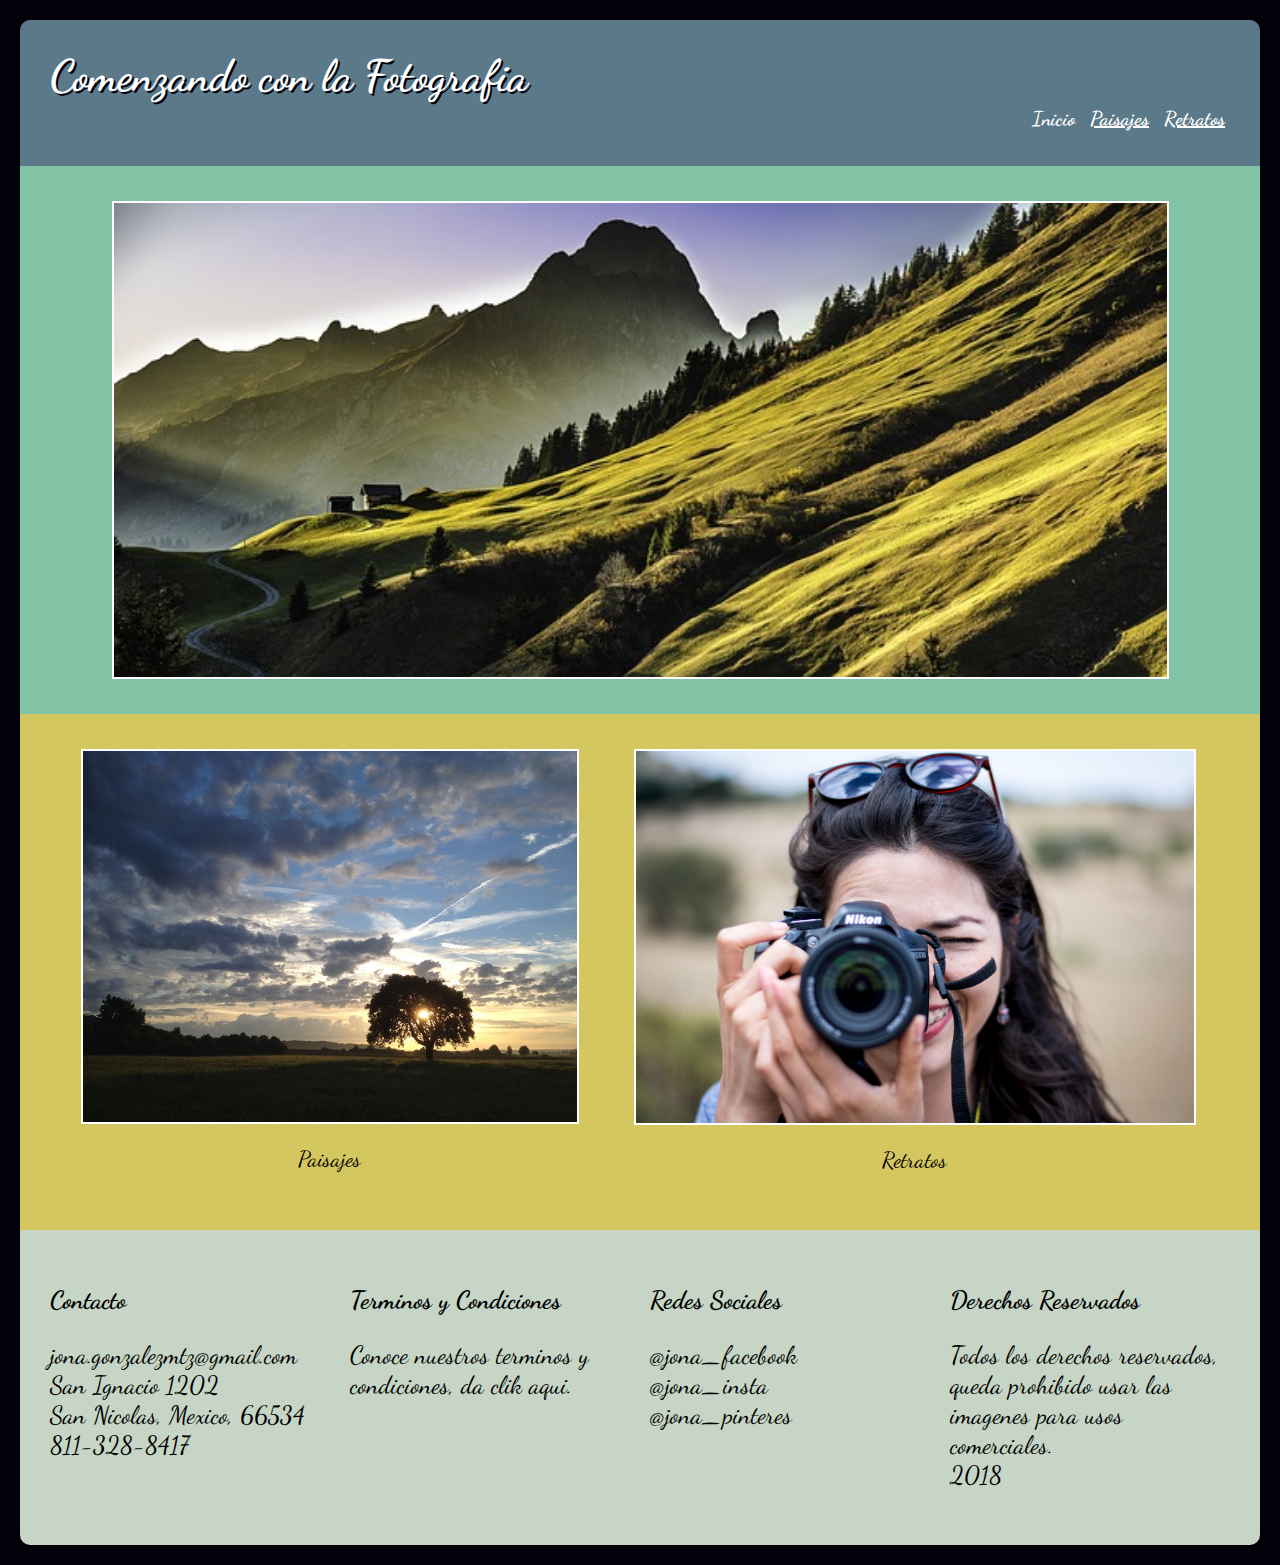
<file: ProjectoBase/index.html>
<html>
<head>
	<title>Comenzando con la Fotografia</title>
	<link href='https://fonts.googleapis.com/css?family=Dancing Script' rel='stylesheet' type='text/css'>
	<link rel="stylesheet" href="css/estilos.css" href="https://cdnjs.cloudflare.com/ajax/libs/font-awesome/4.7.0/css/font-awesome.min.css">
  <link rel="stylesheet" href="https://use.fontawesome.com/releases/v5.3.1/css/all.css" integrity="sha384-mzrmE5qonljUremFsqc01SB46JvROS7bZs3IO2EmfFsd15uHvIt+Y8vEf7N7fWAU" crossorigin="anonymous">
	<meta charset="utf-8">
	<meta name="viewport" content="width=device-width, user-scalable=no, initial-scale=1.0">
</head>
<body>
<header>
	<h1>
		Comenzando con la Fotografia
	<nav id=menu-principal>
    <a href="index.html" class="nounderline">Inicio</a>
    <a href="paisajes.html">Paisajes</a>
    <a href="retratos.html">Retratos</a>
  </nav>
	</h1>
</header>
<section id=contenido1>
	<div class="contenedorprincipal">
		<img src="imagenes/imagen4.jpg" alt="imagen4" width="90%" class="center">
	</div>
</section>
<section id="contenido2">
	<div class="contenedor">
		<div class="subcontenedor1">
			<img id="imagen1" src="imagenes/imagen1.jpg" width="90%">
				<p>Paisajes</p>
		</div>
		<div class="subcontenedor2">
			<img id="imagen2" src="imagenes/imagen6.jpg" width="90%">
			<p>Retratos</p>
		</div>
	</div>
</section>
<footer class="contenedorinferior">
	<div id="bloque" class="contacto">
		<p><strong>Contacto</strong></p>
		<p>jona.gonzalezmtz@gmail.com</br>San Ignacio 1202</br>San Nicolas, Mexico, 66534</br>811-328-8417</p>
	</div>
	<div id="bloque" class="terminos">
		<p><strong>Terminos y Condiciones</strong></p>
		<p>Conoce nuestros terminos y condiciones, da clik aqui.</p>
	</div>
	<div id="bloque" class="redes">
		<p><strong>Redes Sociales</strong></p>
			<p>
				     <i class="fab fa-facebook-square"></i></a> @jona_facebook
				</br><i class="fab fa-instagram"></i></a> @jona_insta
			</br><i class="fab fa-pinterest-square"></i></a> @jona_pinteres
			</p>
	</div>
	<div id="bloque" class="derechos">
		<p><strong>Derechos Reservados</strong></p>
		<p>Todos los derechos reservados, queda prohibido usar las imagenes para usos comerciales.</br><i class="far fa-copyright"></i>2018</p>
	</div>
</footer>
</body>
</html>
</file>
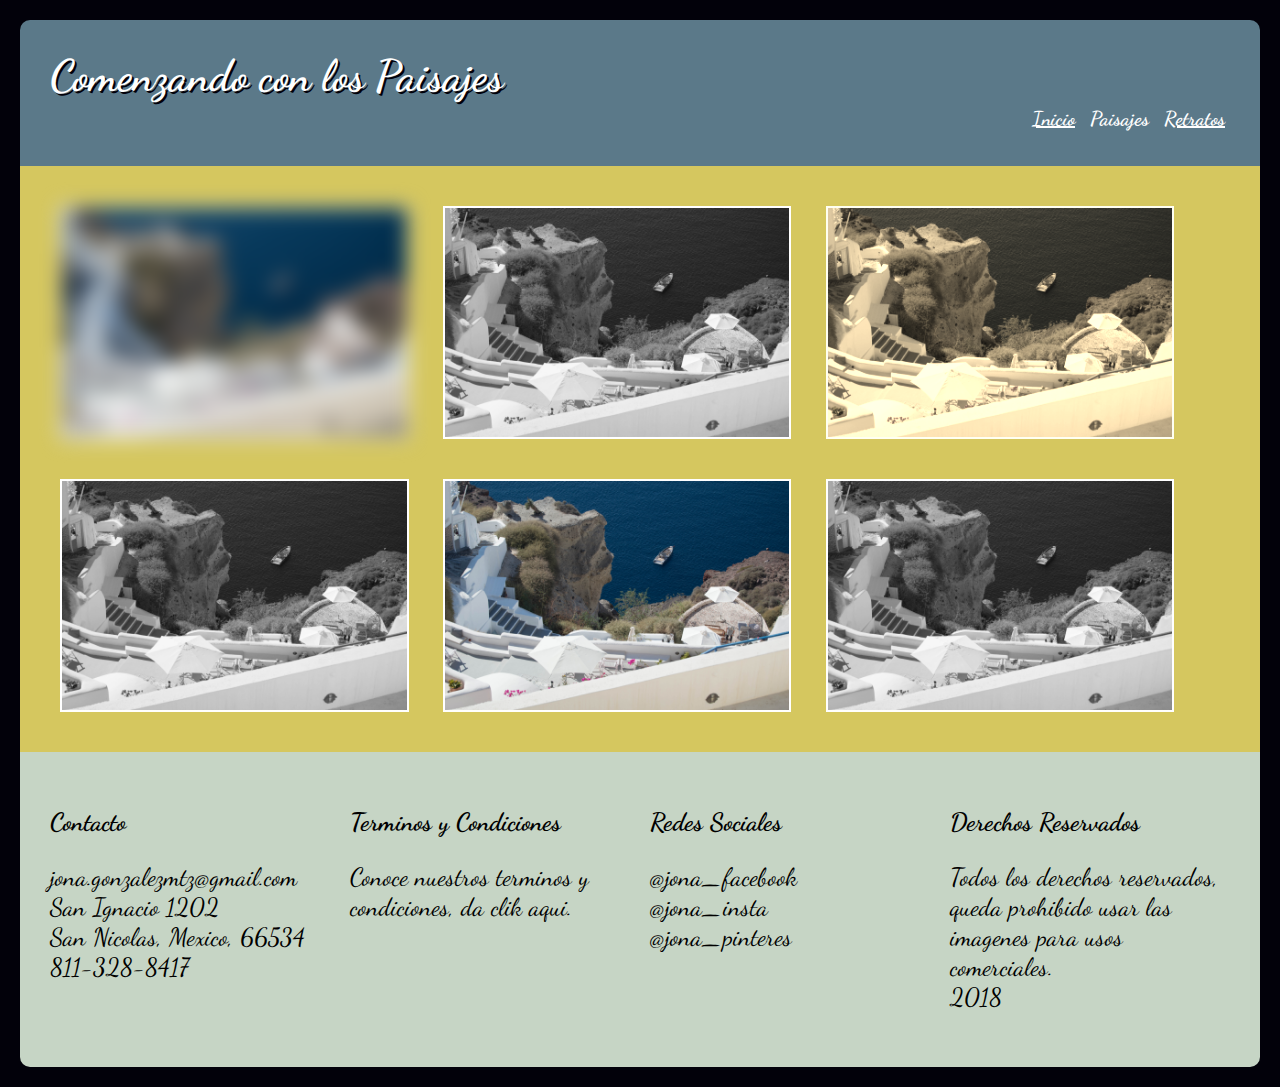
<file: ProjectoBase/paisajes.html>
<html>
<head>
	<title>Paisajes</title>
	<link href='https://fonts.googleapis.com/css?family=Dancing Script' rel='stylesheet' type='text/css'>
	<link rel="stylesheet" href="css/estilos.css" href="https://cdnjs.cloudflare.com/ajax/libs/font-awesome/4.7.0/css/font-awesome.min.css">
  <link rel="stylesheet" href="https://use.fontawesome.com/releases/v5.3.1/css/all.css" integrity="sha384-mzrmE5qonljUremFsqc01SB46JvROS7bZs3IO2EmfFsd15uHvIt+Y8vEf7N7fWAU" crossorigin="anonymous">
	<meta charset="utf-8">
	<meta name="viewport" content="width=device-width, user-scalable=no, initial-scale=1.0">
</head>
<body>
  <header>
  	<h1>
  		Comenzando con los Paisajes
  	<nav id=menu-principal>
      <a href="index.html">Inicio</a>
      <a href="paisajes.html" class="nounderline">Paisajes</a>
      <a href="retratos.html">Retratos</a>
    </nav>
  	</h1>
  </header>
  <section id=contenedorpaisajes>
    <div class="contenedorpaisajes1">
      <div id=paisaje1 class="paisaje">
        <img src="imagenes/imagen5.jpg" width="90%">
      </div>
      <div id=paisaje2 class="paisaje">
        <img src="imagenes/imagen5.jpg" width="90%">
      </div>
      <div id=paisaje3 class="paisaje">
        <img src="imagenes/imagen5.jpg" width="90%">
      </div>
    </div>
    <div class="contenedorpaisajes2">
        <div id=paisaje4 class="paisaje">
          <img src="imagenes/imagen5.jpg" width="90%">
        </div>
        <div id=paisaje5 class="paisaje">
          <img src="imagenes/imagen5.jpg" width="90%">
        </div>
        <div id=paisaje6 class="paisaje">
          <img src="imagenes/imagen5.jpg" width="90%">
        </div>
    </div>
  </section>
  <footer class="contenedorinferior">
  	<div id="bloque">
  		<p><strong>Contacto</strong></p>
  		<p>jona.gonzalezmtz@gmail.com</br>San Ignacio 1202</br>San Nicolas, Mexico, 66534</br>811-328-8417</p>
  	</div>
  	<div id="bloque">
  		<p><strong>Terminos y Condiciones</strong></p>
  		<p>Conoce nuestros terminos y condiciones, da clik aqui.</p>
  	</div>
  	<div id="bloque">
  		<p><strong>Redes Sociales</strong></p>
      <p>
             <i class="fab fa-facebook-square"></i></a> @jona_facebook
        </br><i class="fab fa-instagram"></i></a> @jona_insta
      </br><i class="fab fa-pinterest-square"></i></a> @jona_pinteres
      </p>
  	</div>
  	<div id="bloque">
  		<p><strong>Derechos Reservados</strong></p>
  		<p>Todos los derechos reservados, queda prohibido usar las imagenes para usos comerciales.</br><i class="far fa-copyright"></i>2018</p>
  	</div>
  </footer>
</body>
</html>
</file>
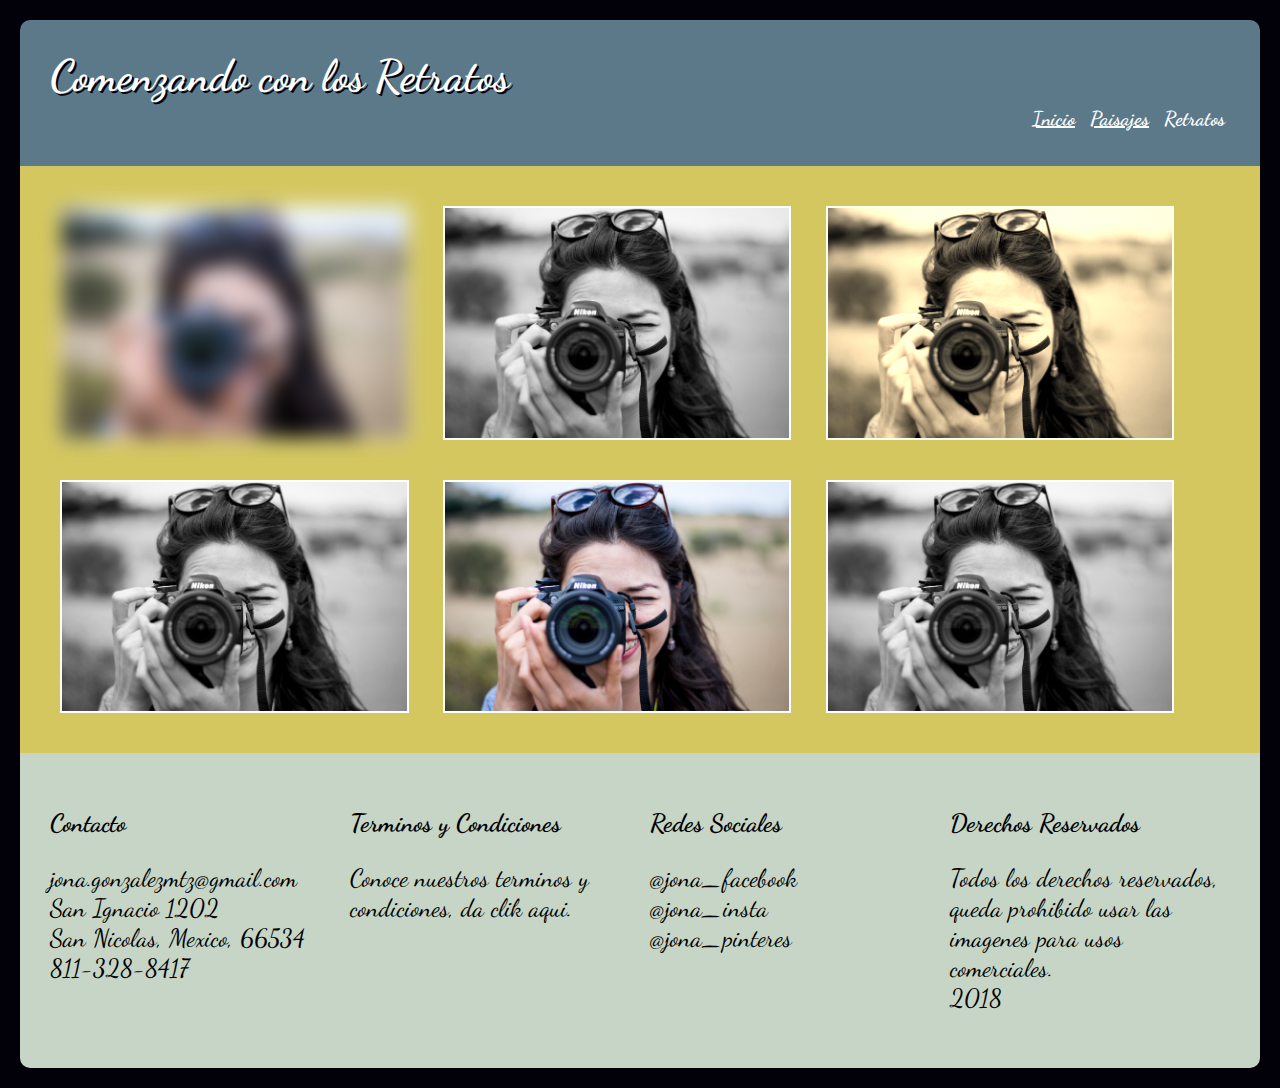
<file: ProjectoBase/retratos.html>
<html>
<head>
	<title>Retratos</title>
	<link href='https://fonts.googleapis.com/css?family=Dancing Script' rel='stylesheet' type='text/css'>
	<link rel="stylesheet" href="css/estilos.css" href="https://cdnjs.cloudflare.com/ajax/libs/font-awesome/4.7.0/css/font-awesome.min.css">
  <link rel="stylesheet" href="https://use.fontawesome.com/releases/v5.3.1/css/all.css" integrity="sha384-mzrmE5qonljUremFsqc01SB46JvROS7bZs3IO2EmfFsd15uHvIt+Y8vEf7N7fWAU" crossorigin="anonymous">
	<meta charset="utf-8">
	<meta name="viewport" content="width=device-width, user-scalable=no, initial-scale=1.0">
</head>
<body>
  <header>
  	<h1>
  		Comenzando con los Retratos
  	<nav id=menu-principal>
      <a href="index.html">Inicio</a>
      <a href="paisajes.html">Paisajes</a>
      <a href="retratos.html" class="nounderline">Retratos</a>
    </nav>
  	</h1>
  </header>
  <section id=contenedorpaisajes>
    <div class="contenedorpaisajes1">
      <div id=paisaje1 class="paisaje">
        <img src="imagenes/imagen6.jpg" width="90%">
      </div>
      <div id=paisaje2 class="paisaje">
        <img src="imagenes/imagen6.jpg" width="90%">
      </div>
      <div id=paisaje3 class="paisaje">
        <img src="imagenes/imagen6.jpg" width="90%">
      </div>
    </div>
    <div class="contenedorpaisajes2">
        <div id=paisaje4 class="paisaje">
          <img src="imagenes/imagen6.jpg" width="90%">
        </div>
        <div id=paisaje5 class="paisaje">
          <img src="imagenes/imagen6.jpg" width="90%">
        </div>
        <div id=paisaje6 class="paisaje">
          <img src="imagenes/imagen6.jpg" width="90%">
        </div>
    </div>
  </section>
  <footer class="contenedorinferior">
  	<div id="bloque">
  		<p><strong>Contacto</strong></p>
  		<p>jona.gonzalezmtz@gmail.com</br>San Ignacio 1202</br>San Nicolas, Mexico, 66534</br>811-328-8417</p>
  	</div>
  	<div id="bloque">
  		<p><strong>Terminos y Condiciones</strong></p>
  		<p>Conoce nuestros terminos y condiciones, da clik aqui.</p>
  	</div>
  	<div id="bloque">
  		<p><strong>Redes Sociales</strong></p>
      <p>
             <i class="fab fa-facebook-square"></i></a> @jona_facebook
        </br><i class="fab fa-instagram"></i></a> @jona_insta
      </br><i class="fab fa-pinterest-square"></i></a> @jona_pinteres
      </p>
  	</div>
  	<div id="bloque">
  		<p><strong>Derechos Reservados</strong></p>
  		<p>Todos los derechos reservados, queda prohibido usar las imagenes para usos comerciales.</br><i class="far fa-copyright"></i>2018</p>
  	</div>
  </footer>
</body>
</html>
</file>
